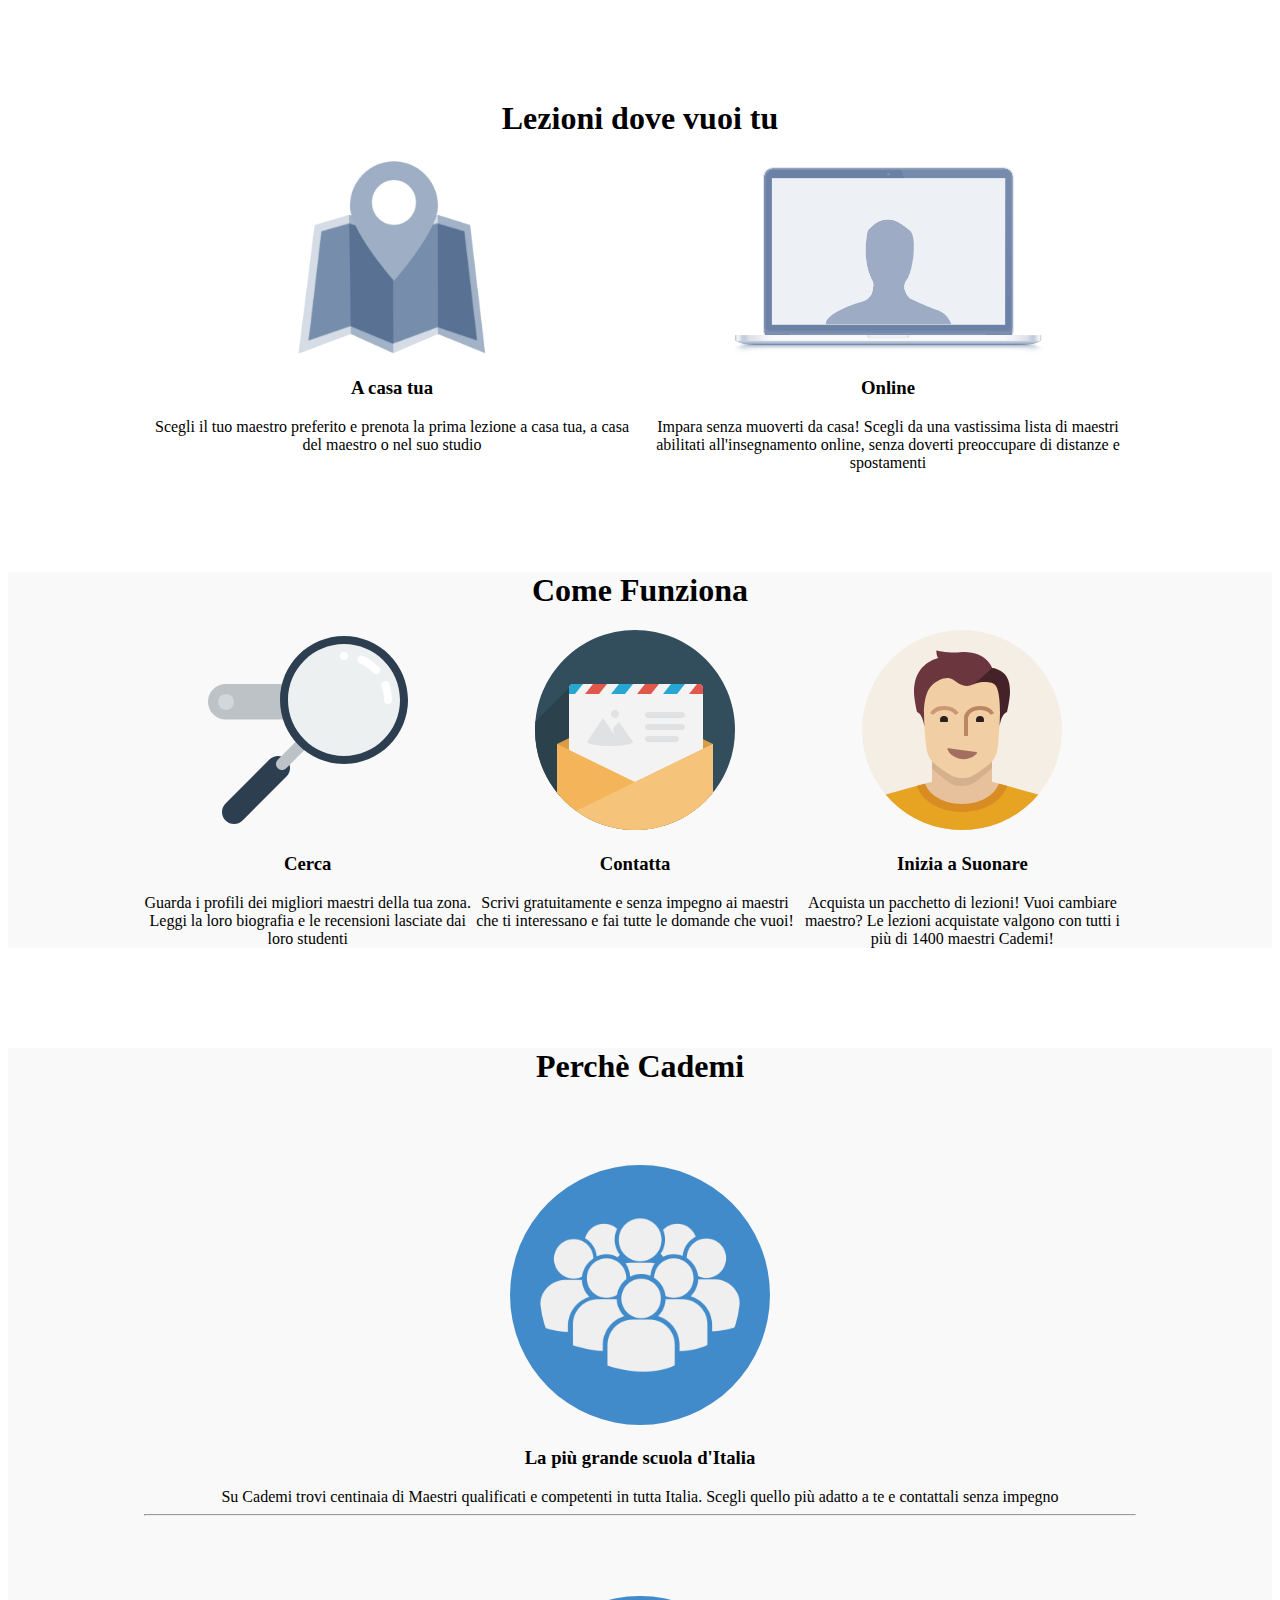
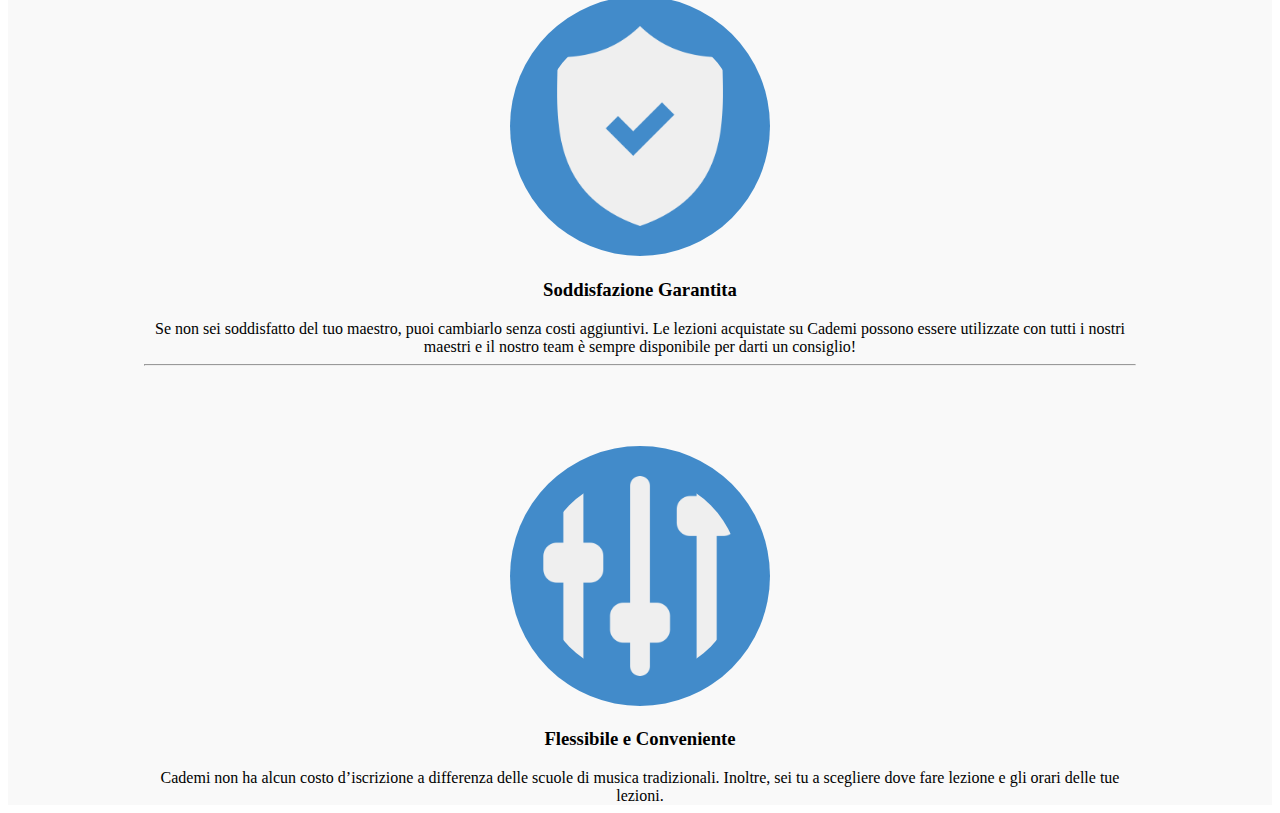
<file: live-wannabe/index.html>
<!DOCTYPE html>
<html>
	<head>
		<meta charset="utf-8" />
		<meta name="viewport" content="width=device-width, initial-scale=1.0" />
		<link rel="stylesheet" href="style.css" />
		<title>Boolean aCademy</title>
	</head>
	<body>
		<div id="lezioni" class="container">
			<div class="row">
				<h1>Lezioni dove vuoi tu</h1>
				<div class="left">
					<img src="img/icon/maps.png" alt="" />
					<h3>A casa tua</h3>
					Scegli il tuo maestro preferito e prenota la prima lezione a casa tua,
					a casa del maestro o nel suo studio
				</div>
				<div class="right">
					<img src="img/icon/screen.png" alt="" />
					<h3>Online</h3>
					Impara senza muoverti da casa! Scegli da una vastissima lista di
					maestri abilitati all'insegnamento online, senza doverti preoccupare
					di distanze e spostamenti
				</div>
			</div>
		</div>

		<div id="steps" class="container grey">
			<div class="row">
				<h1>Come Funziona</h1>
				<div class="left">
					<img src="img/search.svg" alt="" />
					<h3>Cerca</h3>
					Guarda i profili dei migliori maestri della tua zona. Leggi la loro
					biografia e le recensioni lasciate dai loro studenti
				</div>
				<div class="central">
					<img src="img/letter.svg" alt="" />
					<h3>Contatta</h3>
					Scrivi gratuitamente e senza impegno ai maestri che ti interessano e
					fai tutte le domande che vuoi!
				</div>
				<div class="right">
					<img src="img/male.svg" alt="" />
					<h3>Inizia a Suonare</h3>
					Acquista un pacchetto di lezioni! Vuoi cambiare maestro? Le lezioni
					acquistate valgono con tutti i più di 1400 maestri Cademi!
				</div>
			</div>
		</div>

		<div id="why" class="container grey">
			<div class="row">
				<h1>Perchè Cademi</h1>
				<div class="first">
					<img src="img/icon/profile.png" alt="" />
					<h3>La più grande scuola d'Italia</h3>
					Su Cademi trovi centinaia di Maestri qualificati e competenti in tutta
					Italia. Scegli quello più adatto a te e contattali senza impegno
					<hr />
				</div>
				<div class="second">
					<img src="img/icon/secure.png" alt="" />
					<h3>Soddisfazione Garantita</h3>
					Se non sei soddisfatto del tuo maestro, puoi cambiarlo senza costi
					aggiuntivi. Le lezioni acquistate su Cademi possono essere utilizzate
					con tutti i nostri maestri e il nostro team è sempre disponibile per
					darti un consiglio!
					<hr />
				</div>
				<div class="third">
					<img src="img/icon/flex.png" alt="" />
					<h3>Flessibile e Conveniente</h3>
					Cademi non ha alcun costo d’iscrizione a differenza delle scuole di
					musica tradizionali. Inoltre, sei tu a scegliere dove fare lezione e
					gli orari delle tue lezioni.
				</div>
			</div>
		</div>
	</body>
</html>
</file>
<file: live-wannabe/style.css>
.row {
	width: 992px;
	margin-left: auto;
	margin-right: auto;
	margin-top: 100px;
}

/* BLOCCO LEZIONI */
#lezioni .row > .left,
#lezioni .row > .right {
	width: 50%;
	float: left;
}

#lezioni .row img {
	/* per centrare orizzontalmente */
	display: block;
	margin-right: auto;
	margin-left: auto;
}

#lezioni {
	text-align: center;
}

/* BLOCCO STEPS */
#steps .row > .left,
#steps .row > .central,
#steps .row > .right {
	float: left;
	width: 33%;
}

#steps {
	text-align: center;
}

/* BLOCCO PERCHE */
#why {
	text-align: center;
}

#why .row > .first,
#why .row > .second,
#why .row > .third {
	width: 100%;
	margin-top: 80px;
}

#why .row img {
	background-color: #428bca;
	border-radius: 50%;
	padding: 30px;
}

/* COMMON */
.row::after {
	content: "";
	display: table;
	clear: both;
}

.container.grey {
	background-color: #f9f9f9;
}

img {
	height: 200px;
}

.clear {
	clear: both;
}

/**********
MEDIA QUERY 
**********/

@media screen and (max-width: 419px) {
	.row {
		width: auto;
		margin: auto;
	}

	#steps > .row {
		margin: 1rem auto;
	}

	/* #lezioni */
	#lezioni > .row > img {
		display: none;
	}

	#lezioni .row > .left,
	#lezioni .row > .right {
		width: 100%;
		height: 100%;
		margin: auto;
	}

	#lezioni .row > .left img,
	#lezioni .row > .right img {
		width: 80%;
		float: none;
		margin: 1rem auto;
	}
	/* /#lezioni */

	/* #steps */
	#steps .row > .left,
	#steps .row > .central,
	#steps .row > .right {
		float: none;
		width: 100%;
		margin: 2rem 0;
	}
	/* /#steps */

	/* #why */
	#why .row > .first,
	#why .row > .second,
	#why .row > .third {
		width: 100%;
		margin: 1rem 0;
	}

	#why .row > .first img,
	#why .row > .second img,
	#why .row > .third img {
		width: 70%;
		height: 70%;
		margin: auto;
	}
	/* /#why */
}

/**********
/MEDIA QUERY 
**********/
</file>
